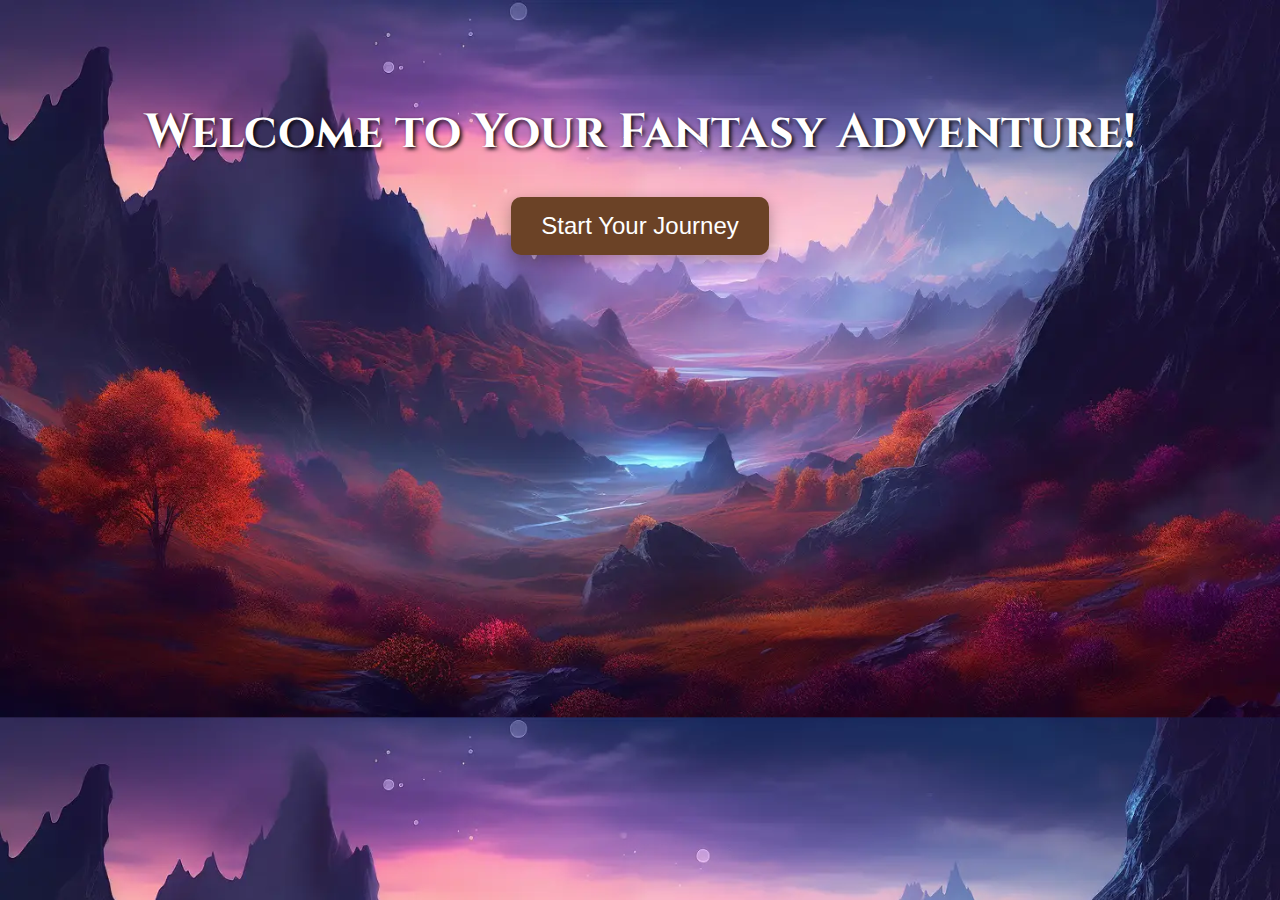
<file: templates/index.html>
<!DOCTYPE html>
<html lang="en">
<head>
    <meta charset="UTF-8">
    <meta name="viewport" content="width=device-width, initial-scale=1.0">
    <title>Fantasy Adventure</title>
    <link rel="stylesheet" href="https://cdnjs.cloudflare.com/ajax/libs/font-awesome/6.0.0-beta3/css/all.min.css"> <!-- FontAwesome for icons -->
    <link rel="stylesheet" href="https://fonts.googleapis.com/css2?family=Cinzel:wght@400;700&display=swap">
    <style>
        body {
            background-image: url('/static/images/bg01.webp');
            background-size: cover;
            font-family: 'Cinzel', serif;
            color: #fff;
            text-align: center;
        }
        h1 {
            font-size: 3em;
            margin-top: 100px;
            text-shadow: 2px 2px 4px #000000;
        }
        .start-btn {
            background-color: #6b4226;
            color: #fff;
            padding: 15px 30px;
            font-size: 1.5em;
            border-radius: 10px;
            border: none;
            cursor: pointer;
            box-shadow: 0 5px 15px rgba(0, 0, 0, 0.3);
        }
        .start-btn:hover {
            background-color: #8d5a3c;
        }
    </style>
</head>
<body>
    <h1>Welcome to Your Fantasy Adventure!</h1>
    <form action="{{ url_for('customize_character') }}" method="GET">
        <button class="start-btn">Start Your Journey</button>
    </form>    
</body>
</html>
</file>
